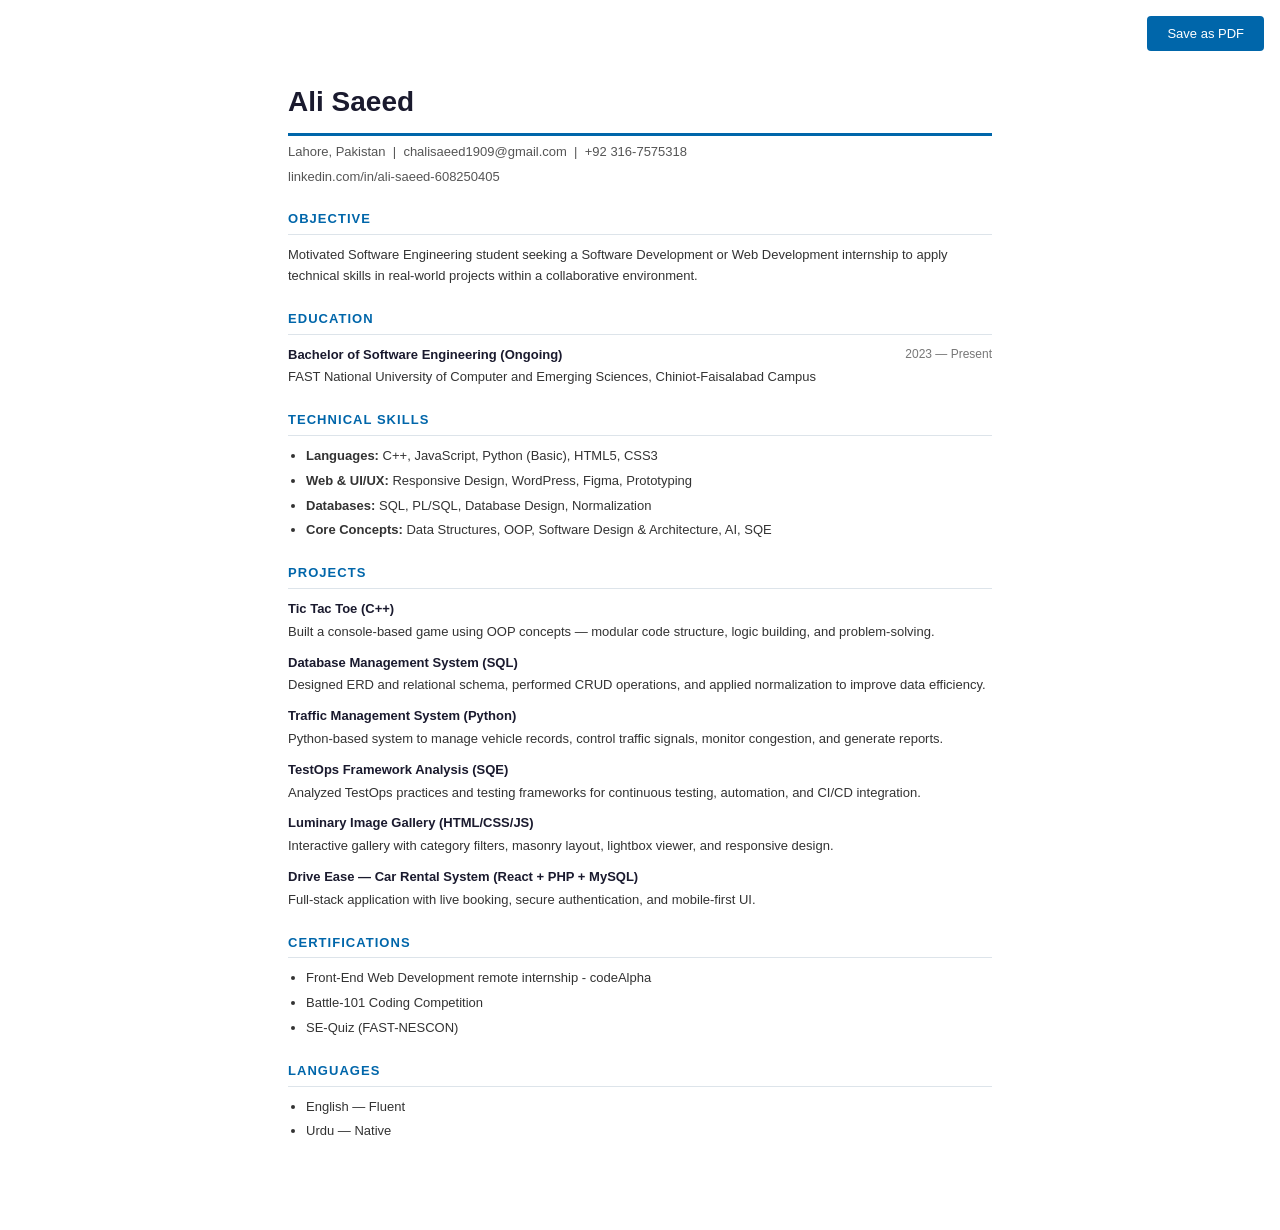
<file: resume.html>
<!DOCTYPE html>
<html lang="en">

<head>
  <meta charset="UTF-8">
  <meta name="viewport" content="width=device-width, initial-scale=1.0">
  <title>Ali Saeed — Resume</title>
  <style>
    * {
      box-sizing: border-box;
      margin: 0;
      padding: 0;
    }

    body {
      font-family: 'Segoe UI', Arial, sans-serif;
      max-width: 800px;
      margin: 40px auto;
      padding: 40px 48px;
      color: #1a1a2e;
      line-height: 1.6;
      background: #fff;
    }

    h1 {
      font-size: 28px;
      font-weight: 700;
      border-bottom: 3px solid #0066aa;
      padding-bottom: 8px;
      margin-bottom: 6px;
    }

    .contact {
      font-size: 13px;
      color: #555;
      margin-bottom: 4px;
    }

    h2 {
      font-size: 13px;
      font-weight: 700;
      color: #0066aa;
      text-transform: uppercase;
      letter-spacing: 0.08em;
      border-bottom: 1px solid #dde4ea;
      padding-bottom: 4px;
      margin: 22px 0 10px;
    }

    p {
      font-size: 13px;
      color: #333;
      margin-bottom: 8px;
    }

    .entry {
      margin-bottom: 10px;
    }

    .entry strong {
      font-size: 13px;
      display: block;
      margin-bottom: 2px;
    }

    .entry .date {
      float: right;
      color: #777;
      font-size: 12px;
      font-weight: normal;
    }

    ul {
      padding-left: 18px;
      margin-bottom: 8px;
    }

    li {
      font-size: 13px;
      color: #333;
      margin-bottom: 4px;
    }

    .print-btn {
      position: fixed;
      top: 16px;
      right: 16px;
      padding: 10px 20px;
      background: #0066aa;
      color: #fff;
      border: none;
      border-radius: 4px;
      font-size: 13px;
      cursor: pointer;
    }

    @media print {
      .print-btn {
        display: none;
      }

      body {
        margin: 0;
        padding: 30px;
      }
    }
  </style>
</head>

<body>

  <button class="print-btn" onclick="window.print()">Save as PDF</button>

  <h1>Ali Saeed</h1>
  <p class="contact">Lahore, Pakistan &nbsp;|&nbsp; chalisaeed1909@gmail.com &nbsp;|&nbsp; +92 316-7575318</p>
  <p class="contact">linkedin.com/in/ali-saeed-608250405</p>

  <h2>Objective</h2>
  <p>Motivated Software Engineering student seeking a Software Development or Web Development internship to apply
    technical skills in real-world projects within a collaborative environment.</p>

  <h2>Education</h2>
  <div class="entry">
    <strong>Bachelor of Software Engineering (Ongoing) <span class="date">2023 — Present</span></strong>
    <p>FAST National University of Computer and Emerging Sciences, Chiniot-Faisalabad Campus</p>
  </div>

  <h2>Technical Skills</h2>
  <ul>
    <li><strong>Languages:</strong> C++, JavaScript, Python (Basic), HTML5, CSS3</li>
    <li><strong>Web &amp; UI/UX:</strong> Responsive Design, WordPress, Figma, Prototyping</li>
    <li><strong>Databases:</strong> SQL, PL/SQL, Database Design, Normalization</li>
    <li><strong>Core Concepts:</strong> Data Structures, OOP, Software Design &amp; Architecture, AI, SQE</li>
  </ul>

  <h2>Projects</h2>
  <div class="entry"><strong>Tic Tac Toe (C++)</strong>
    <p>Built a console-based game using OOP concepts — modular code structure, logic building, and problem-solving.</p>
  </div>
  <div class="entry"><strong>Database Management System (SQL)</strong>
    <p>Designed ERD and relational schema, performed CRUD operations, and applied normalization to improve data
      efficiency.</p>
  </div>
  <div class="entry"><strong>Traffic Management System (Python)</strong>
    <p>Python-based system to manage vehicle records, control traffic signals, monitor congestion, and generate reports.
    </p>
  </div>
  <div class="entry"><strong>TestOps Framework Analysis (SQE)</strong>
    <p>Analyzed TestOps practices and testing frameworks for continuous testing, automation, and CI/CD integration.</p>
  </div>
  <div class="entry"><strong>Luminary Image Gallery (HTML/CSS/JS)</strong>
    <p>Interactive gallery with category filters, masonry layout, lightbox viewer, and responsive design.</p>
  </div>
  <div class="entry"><strong>Drive Ease — Car Rental System (React + PHP + MySQL)</strong>
    <p>Full-stack application with live booking, secure authentication, and mobile-first UI.</p>
  </div>

  <h2>Certifications</h2>
  <ul>
    <li>Front-End Web Development remote internship - codeAlpha</li>
    <li>Battle-101 Coding Competition</li>
    <li>SE-Quiz (FAST-NESCON)</li>
  </ul>

  <h2>Languages</h2>
  <ul>
    <li>English — Fluent</li>
    <li>Urdu — Native</li>
  </ul>

</body>

</html>
</file>
